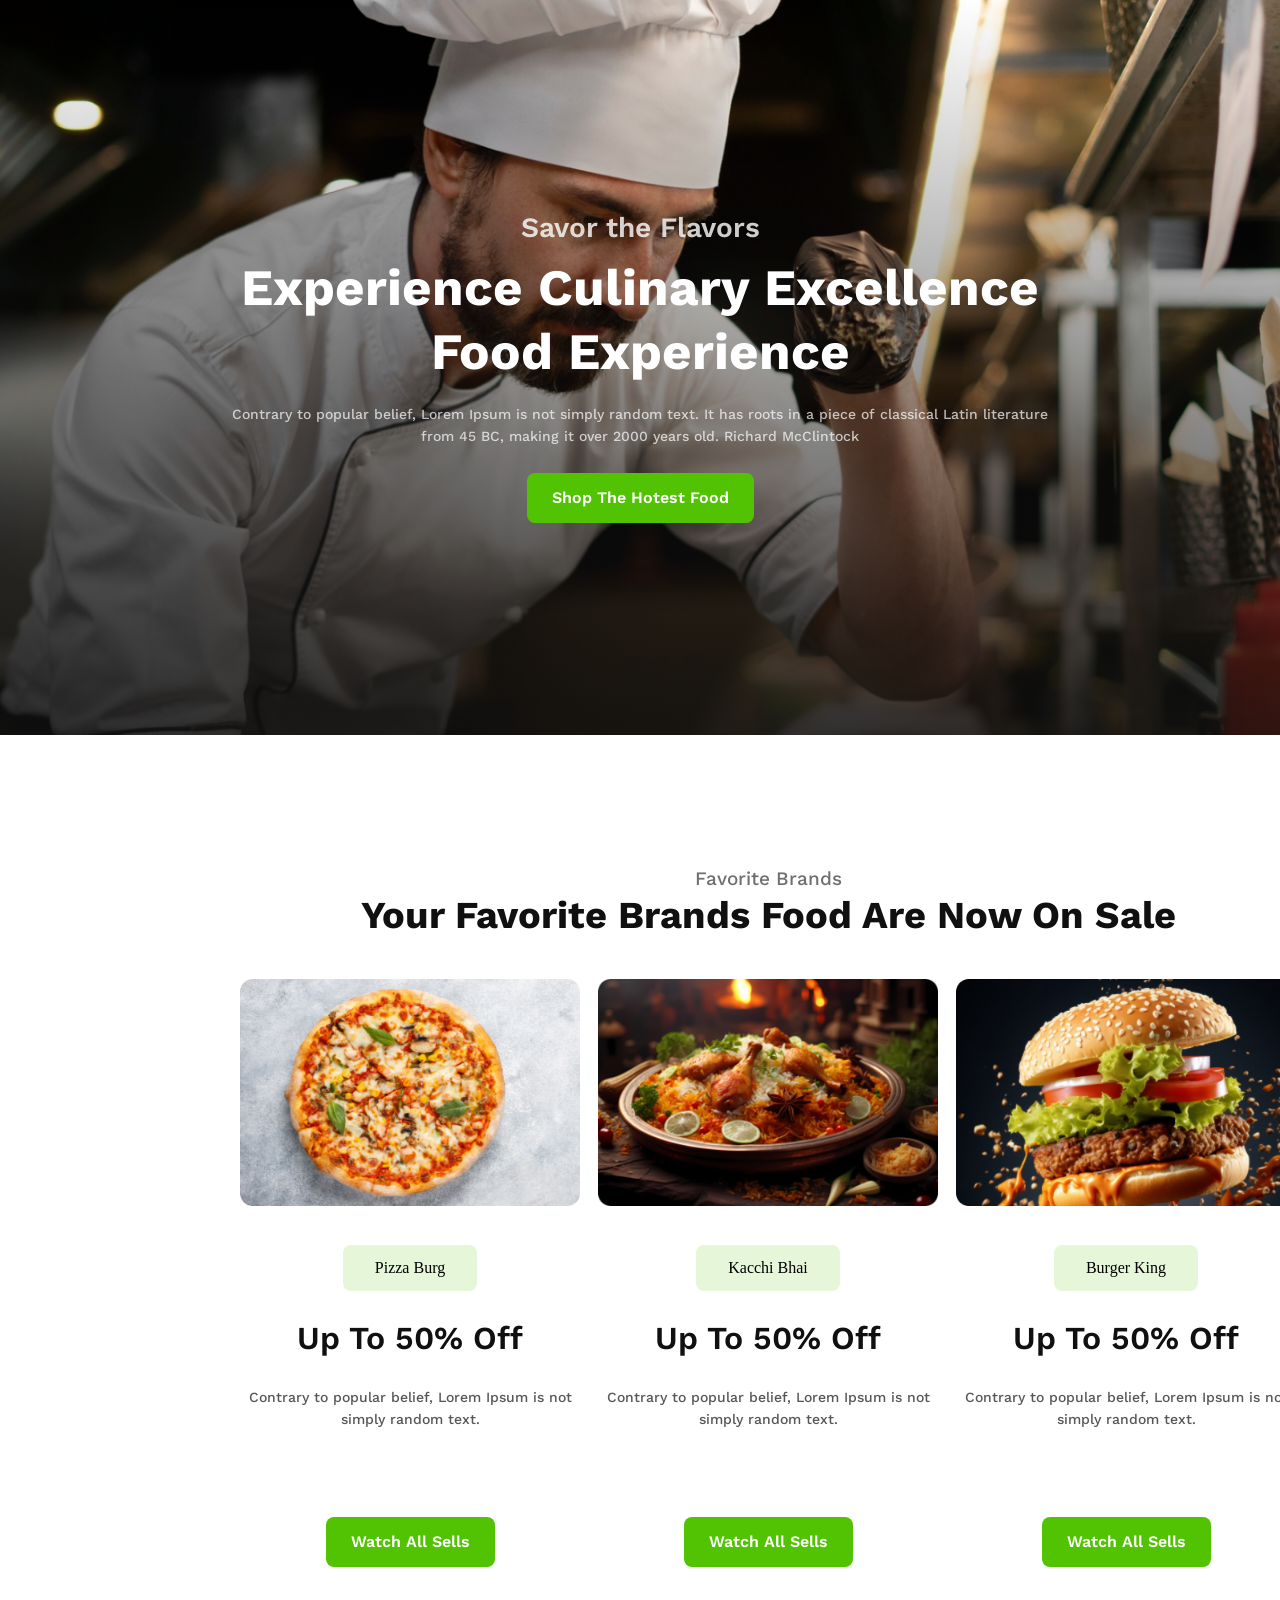
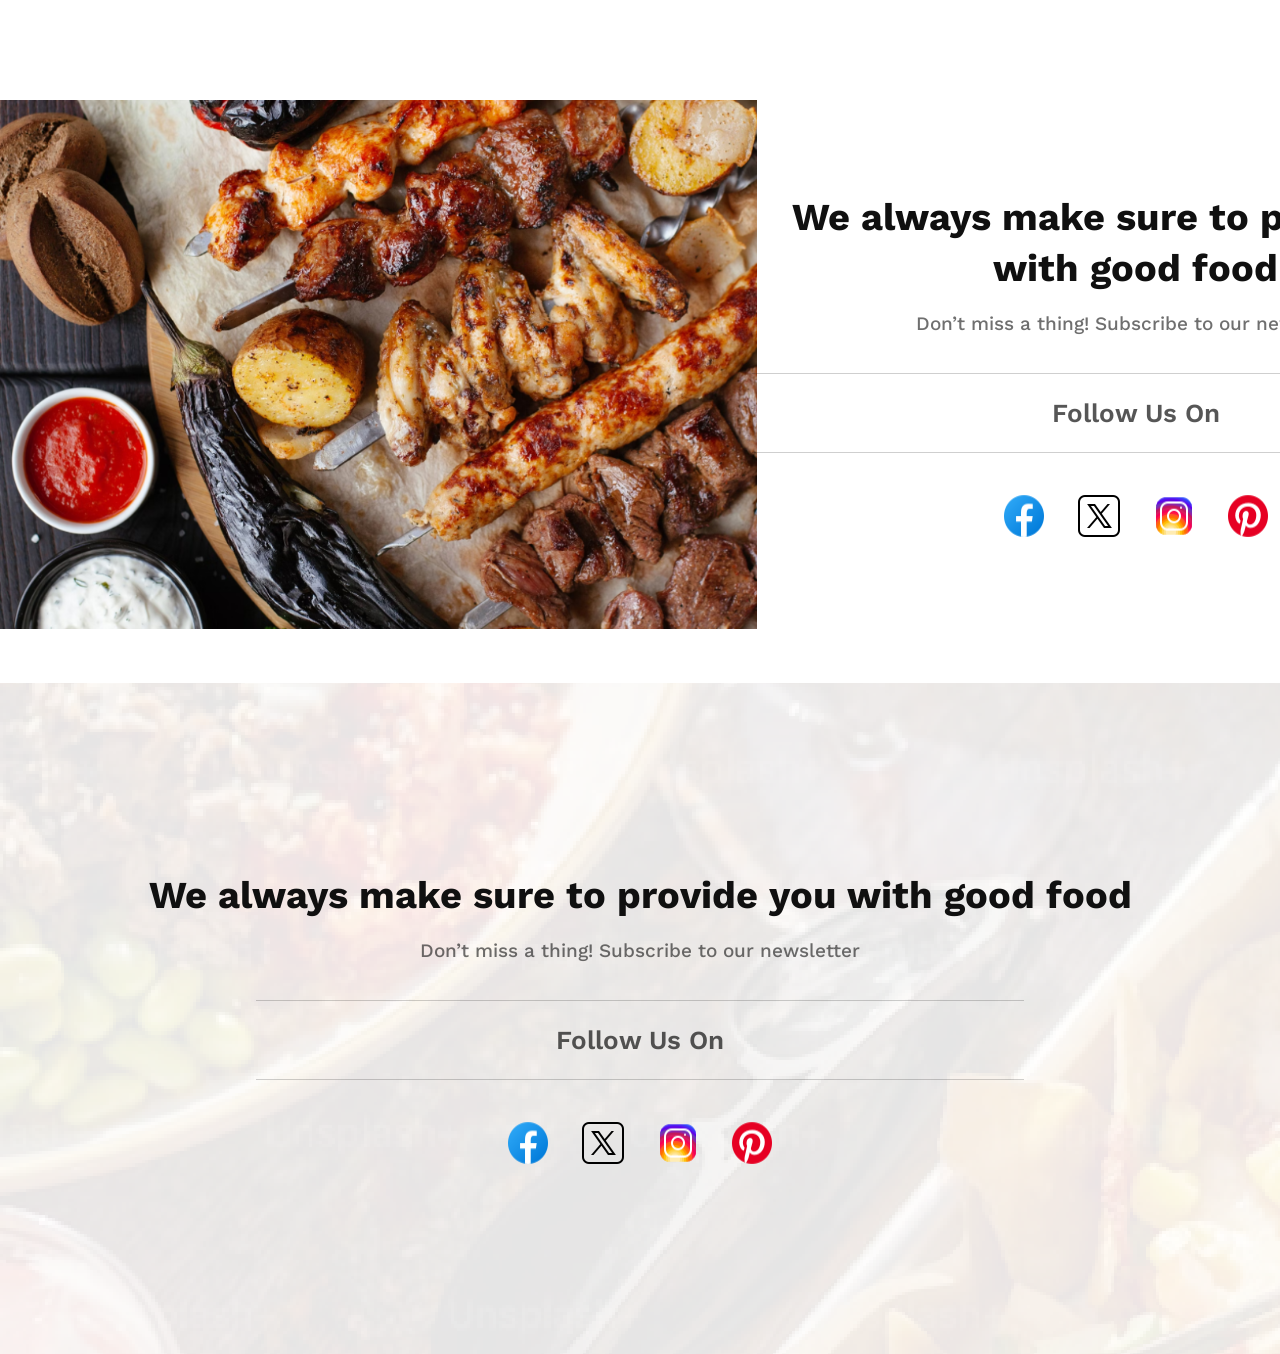
<file: index.html>
<!DOCTYPE html>
<html lang="en">

<head>
    <meta charset="UTF-8">
    <meta name="viewport" content="width=device-width, initial-scale=1.0">
    <title>Good-Food-Restaurent</title>
    <link rel="stylesheet" href="styles/style.css">
</head>

<body>
    <section id="hero">
        <div class="hero-content">
            <p class="subtitle">Savor the Flavors</p>
            <h2 class="title">Experience Culinary Excellence Food Experience</h2>
            <p class="description">
                Contrary to popular belief, Lorem Ipsum is not simply random text. It has roots in a piece of classical
                Latin literature from 45 BC, making it over 2000 years old. Richard McClintock
            </p>
            <div class="btn-container">
                <button class="btn">Shop The Hotest Food</button>
            </div>

        </div>
    </section>

    <section id="card-box">
        <div class="container">
            <div class="info">
                <p class="subtitle">Favorite Brands</p>
                <h2 class="title">Your Favorite Brands Food Are Now On Sale</h2>
            </div>

            <div class="card-container">
                <div class="card">
                    <div class="card-image">
                        <img src="assets/pizza.png" alt="pizza">
                    </div>
                    <div class="shop">
                        <span>Pizza Burg</span>
                    </div>
                    <h2 class="card-header">Up To 50% Off</h2>
                    <p class="card-footer">Contrary to popular belief, Lorem Ipsum is not simply random text.</p>
                    <button class="btn">Watch All Sells</button>
                </div>
                <div class="card">
                    <div class="card-image">
                        <img src="assets/biriyani.png" alt="kacchi">
                    </div>
                    <div class="shop">
                        <span>Kacchi Bhai</span>
                    </div>
                    <h2 class="card-header">Up To 50% Off</h2>
                    <p class="card-footer">Contrary to popular belief, Lorem Ipsum is not simply random text.</p>
                    <button class="btn">Watch All Sells</button>
                </div>
                <div class="card">
                    <div class="card-image">
                        <img src="assets/burger.png" alt="burger">
                    </div>
                    <div class="shop">
                        <span>Burger King</span>
                    </div>
                    <h2 class="card-header">Up To 50% Off</h2>
                    <p class="card-footer">Contrary to popular belief, Lorem Ipsum is not simply random text.</p>
                    <button class="btn">Watch All Sells</button>
                </div>
            </div>
        </div>
    </section>

    <section id="about-us">
        <div class="about-us-image">
            <img src="assets/foods.png" alt="foods image">
        </div>

        <div class="about-us-content">
            <div class="titles">
                <h2 class="about-us-title">We always make sure to provide you with good food</h2>
                <p class="about-us-subtitle">Don’t miss a thing! Subscribe to our newsletter</p>
            </div>

            <div class="follow-us">
                <p class="follow">Follow Us On</p>
            </div>
            <div class="social-media">
                <img src="assets/icons8-facebook-48.png" alt="Facebook" class="social-image">
                <img src="assets/icons8-x-50.png" alt="X" class="social-image">
                <img src="assets/icons8-instagram-48.png" alt="instagram" class="social-image">
                <img src="assets/icons8-pinterest-48.png" alt="Pinterest" class="social-image">
            </div>
        </div>

    </section>

    <section id="contact">
        <div class="contact-container">
            <div class="titles">
                <h2 class="about-us-title">We always make sure to provide you with good food</h2>
                <p class="about-us-subtitle">Don’t miss a thing! Subscribe to our newsletter</p>
            </div>

            <div class="follow-us">
                <p class="follow">Follow Us On</p>
            </div>
        </div>
        <div class="social-media">
            <img src="assets/icons8-facebook-48.png" alt="Facebook" class="social-image">
            <img src="assets/icons8-x-50.png" alt="X" class="social-image">
            <img src="assets/icons8-instagram-48.png" alt="instagram" class="social-image">
            <img src="assets/icons8-pinterest-48.png" alt="Pinterest" class="social-image">
        </div>
    </section>
</body>

</html>
</file>
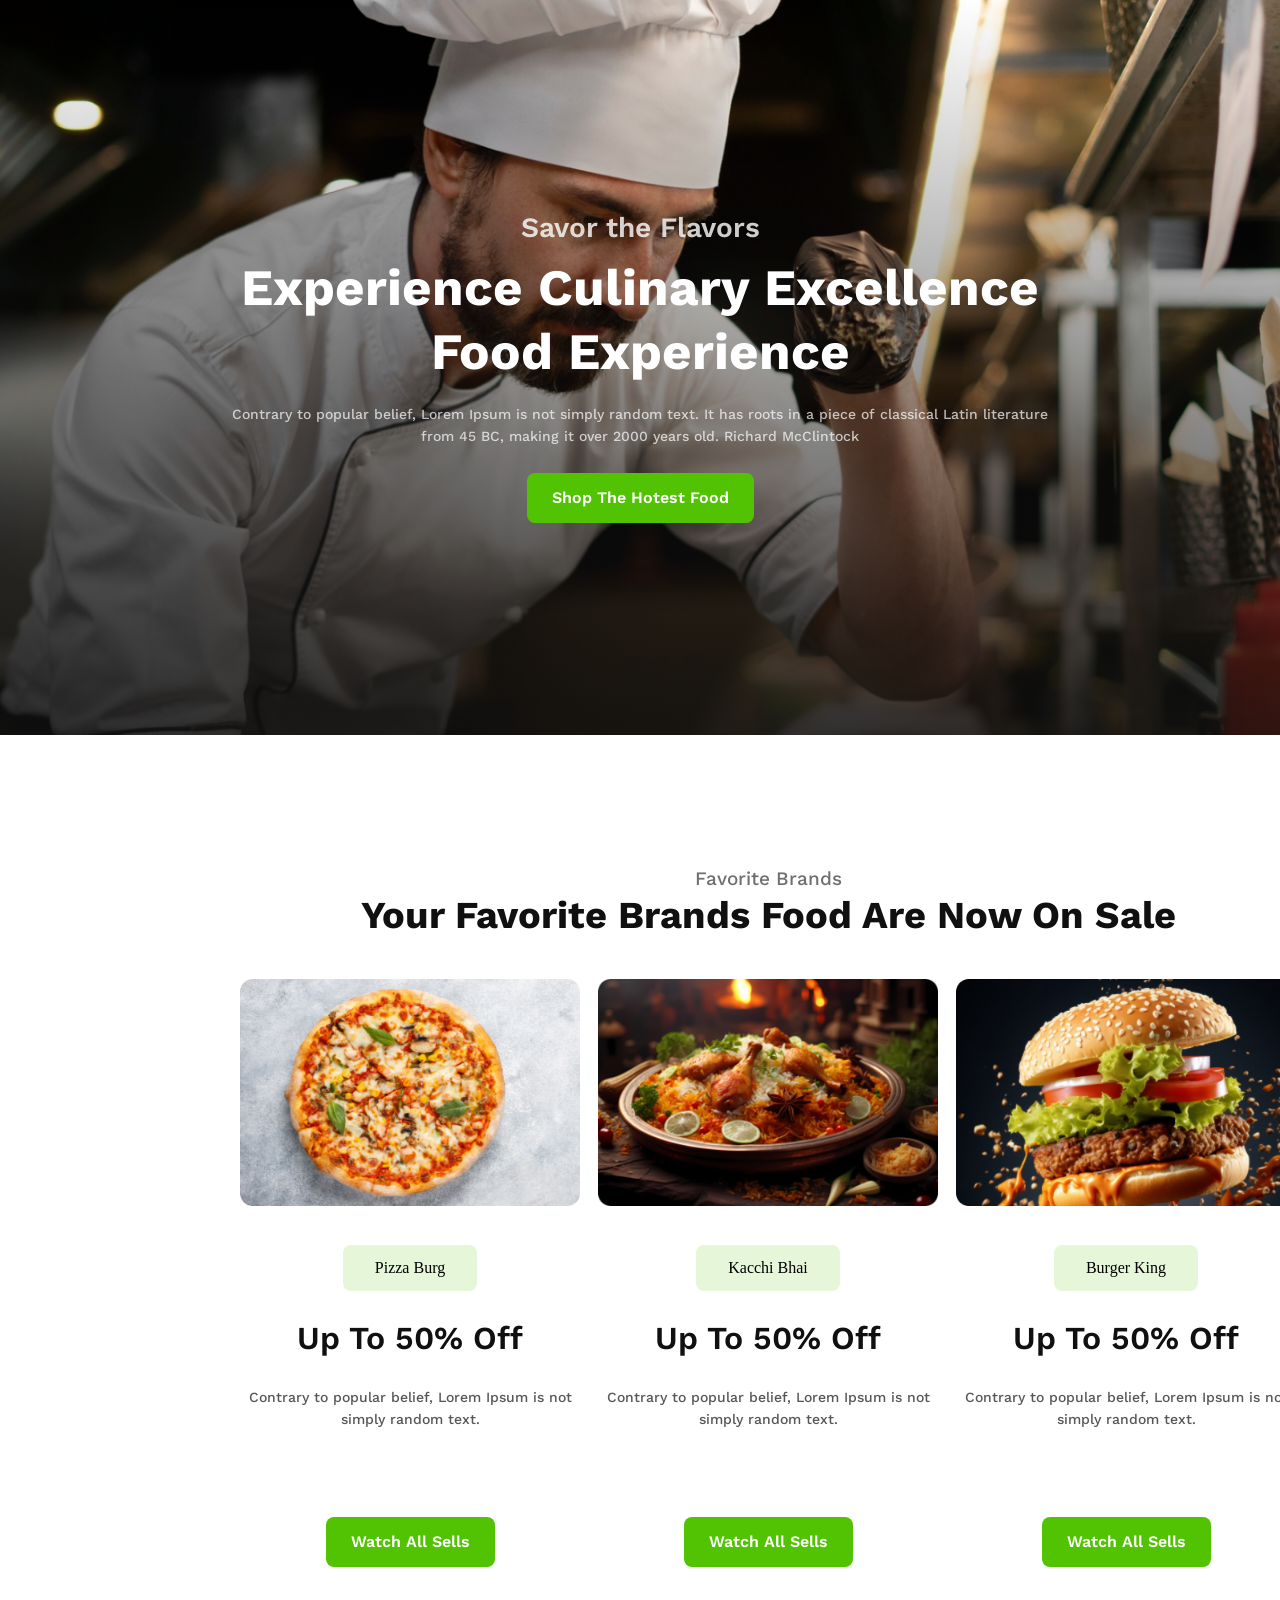
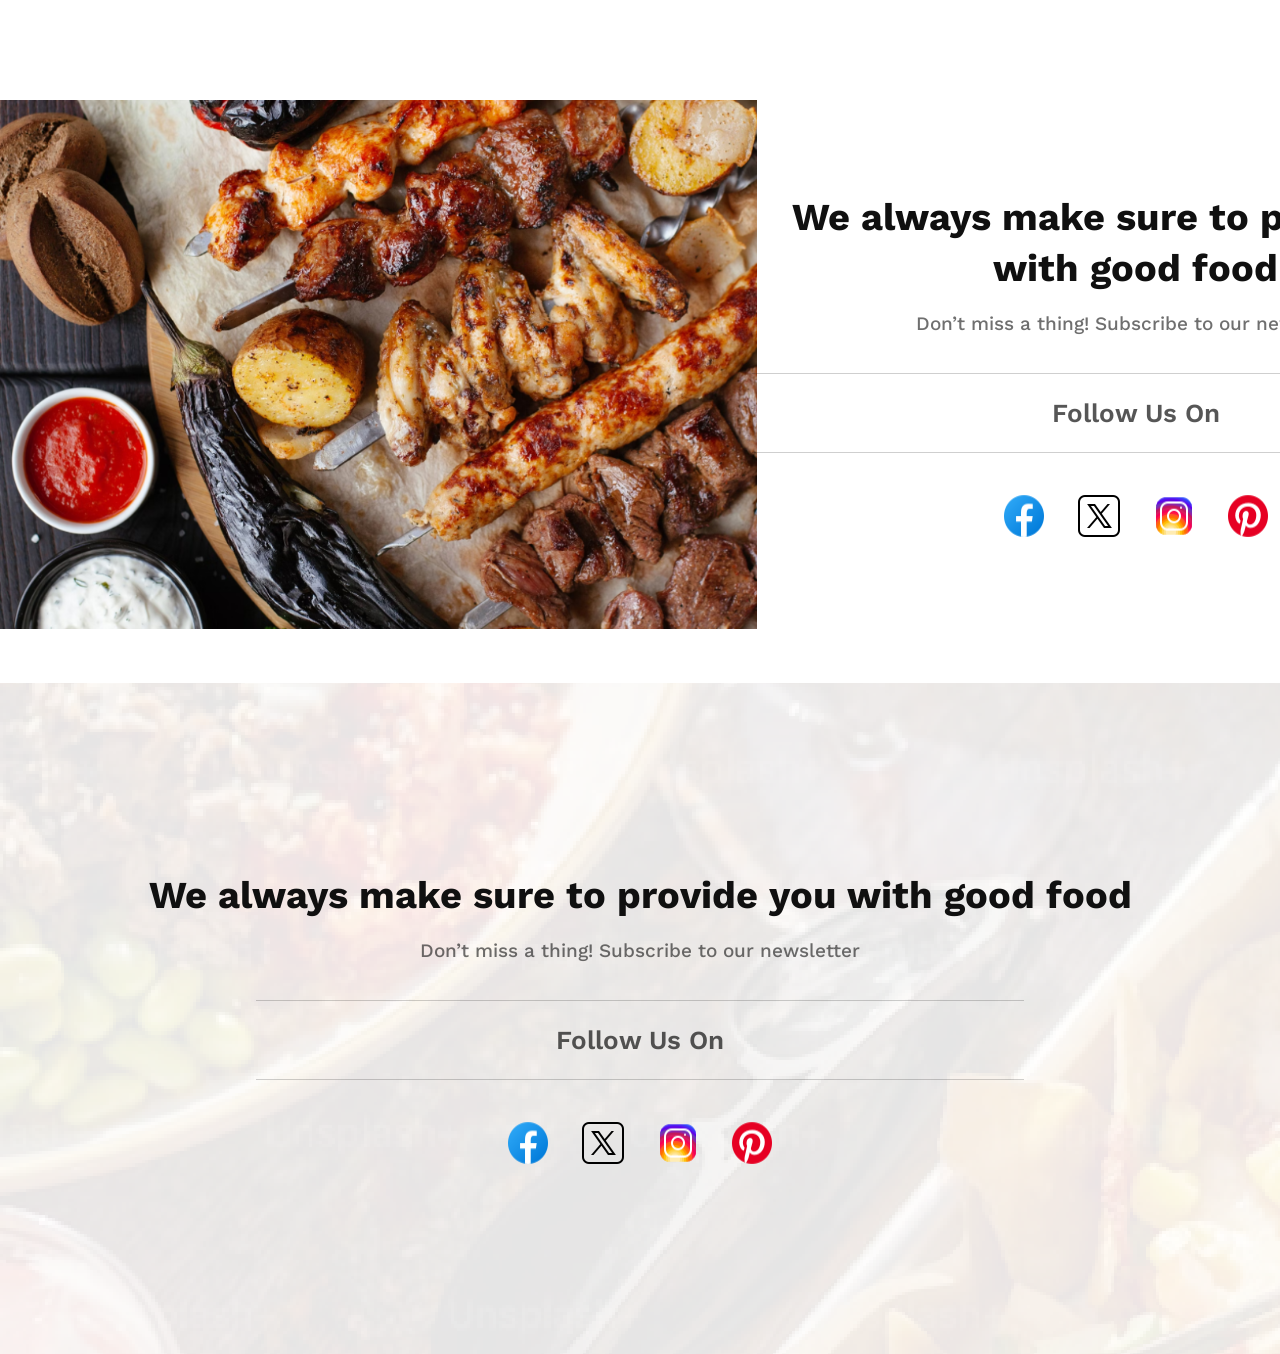
<file: restaurent.html>
<!DOCTYPE html>
<html lang="en">

<head>
    <meta charset="UTF-8">
    <meta name="viewport" content="width=device-width, initial-scale=1.0">
    <title>Good-Food-Restaurent</title>
    <link rel="stylesheet" href="styles/style.css">
</head>

<body>
    <section id="hero">
        <div class="hero-content">
            <p class="subtitle">Savor the Flavors</p>
            <h2 class="title">Experience Culinary Excellence Food Experience</h2>
            <p class="description">
                Contrary to popular belief, Lorem Ipsum is not simply random text. It has roots in a piece of classical
                Latin literature from 45 BC, making it over 2000 years old. Richard McClintock
            </p>
            <div class="btn-container">
                <button class="btn">Shop The Hotest Food</button>
            </div>

        </div>
    </section>

    <section id="card-box">
        <div class="container">
            <div class="info">
                <p class="subtitle">Favorite Brands</p>
                <h2 class="title">Your Favorite Brands Food Are Now On Sale</h2>
            </div>

            <div class="card-container">
                <div class="card">
                    <div class="card-image">
                        <img src="/assets/pizza.png" alt="pizza">
                    </div>
                    <div class="shop">
                        <span>Pizza Burg</span>
                    </div>
                    <h2 class="card-header">Up To 50% Off</h2>
                    <p class="card-footer">Contrary to popular belief, Lorem Ipsum is not simply random text.</p>
                    <button class="btn">Watch All Sells</button>
                </div>
                <div class="card">
                    <div class="card-image">
                        <img src="/assets/biriyani.png" alt="kacchi">
                    </div>
                    <div class="shop">
                        <span>Kacchi Bhai</span>
                    </div>
                    <h2 class="card-header">Up To 50% Off</h2>
                    <p class="card-footer">Contrary to popular belief, Lorem Ipsum is not simply random text.</p>
                    <button class="btn">Watch All Sells</button>
                </div>
                <div class="card">
                    <div class="card-image">
                        <img src="/assets/burger.png" alt="burger">
                    </div>
                    <div class="shop">
                        <span>Burger King</span>
                    </div>
                    <h2 class="card-header">Up To 50% Off</h2>
                    <p class="card-footer">Contrary to popular belief, Lorem Ipsum is not simply random text.</p>
                    <button class="btn">Watch All Sells</button>
                </div>
            </div>
        </div>
    </section>

    <section id="about-us">
        <div class="about-us-image">
            <img src="/assets/foods.png" alt="foods image">
        </div>

        <div class="about-us-content">
            <div class="titles">
                <h2 class="about-us-title">We always make sure to provide you with good food</h2>
                <p class="about-us-subtitle">Don’t miss a thing! Subscribe to our newsletter</p>
            </div>

            <div class="follow-us">
                <p class="follow">Follow Us On</p>
            </div>
            <div class="social-media">
                <img src="/assets/icons8-facebook-48.png" alt="Facebook" class="social-image">
                <img src="/assets/icons8-x-50.png" alt="X" class="social-image">
                <img src="/assets/icons8-instagram-48.png" alt="instagram" class="social-image">
                <img src="/assets/icons8-pinterest-48.png" alt="Pinterest" class="social-image">
            </div>
        </div>

    </section>

    <section id="contact">
        <div class="contact-container">
            <div class="titles">
                <h2 class="about-us-title">We always make sure to provide you with good food</h2>
                <p class="about-us-subtitle">Don’t miss a thing! Subscribe to our newsletter</p>
            </div>

            <div class="follow-us">
                <p class="follow">Follow Us On</p>
            </div>
        </div>
        <div class="social-media">
            <img src="/assets/icons8-facebook-48.png" alt="Facebook" class="social-image">
            <img src="/assets/icons8-x-50.png" alt="X" class="social-image">
            <img src="/assets/icons8-instagram-48.png" alt="instagram" class="social-image">
            <img src="/assets/icons8-pinterest-48.png" alt="Pinterest" class="social-image">
        </div>
    </section>
</body>

</html>
</file>
<file: styles/style.css>
@import url('https://fonts.googleapis.com/css2?family=Work+Sans:ital,wght@0,100..900;1,100..900&display=swap');

/* font-family: "Work Sans", serif; */
* {
    margin: 0;
    padding: 0;
}

.btn-container {
    text-align: center;
}

#hero {
    background: linear-gradient(0deg, rgb(16, 16, 16) -19.5%, rgba(16, 16, 16, 0) 100%), url("../assets/hero-bg.png");
    height: 735px;
    background-repeat: no-repeat;
    background-size: cover;
    background-position: center;
    display: flex;
    justify-content: center;
    align-items: center;
}

#hero .hero-content {
    width: 818px;

}

#hero .hero-content .subtitle {
    opacity: 0.8;
    color: rgb(255, 255, 255);
    font-family: Work Sans;
    font-size: 28px;
    font-weight: 600;
    line-height: 30px;
    letter-spacing: 0%;
    text-align: center;
    margin-bottom: 13px;
}

#hero .hero-content .title {
    color: rgb(255, 255, 255);
    font-family: Work Sans;
    font-size: 51px;
    font-weight: 700;
    line-height: 64px;
    letter-spacing: 0%;
    text-align: center;
    margin-bottom: 19px;
}

#hero .hero-content .description {
    opacity: 0.7;
    color: rgb(255, 255, 255);
    font-family: Work Sans;
    font-size: 14px;
    font-weight: 500;
    line-height: 22px;
    letter-spacing: 0%;
    text-align: center;

}

.btn {
    padding: 16px 25px 16px 25px;
    color: rgb(255, 255, 255);
    font-family: Work Sans;
    font-size: 16px;
    font-weight: 600;
    line-height: 18px;
    letter-spacing: 0%;
    text-align: center;
    border-radius: 8px;
    background: rgb(82, 195, 3);
    border: none;
    margin-top: 26px;
    cursor: pointer;
}

#card-box {
    display: flex;
    justify-content: center;
    width: 1056px;
    /* height: 696px; */
    margin: 133px 240px;
    /* background-color: antiquewhite; */

}

/* .container .info {
    width: 552px;
    display: flex;
    flex-direction: column;
    justify-content: center;
    align-items: center;

} */



#card-box .subtitle {
    opacity: 0.6;
    color: rgb(16, 16, 16);
    font-family: Work Sans;
    font-size: 19px;
    font-weight: 500;
    line-height: 22px;
    letter-spacing: 0%;
    text-align: center;
}

#card-box .title {
    color: rgb(16, 16, 16);
    font-family: Work Sans;
    font-size: 38px;
    font-weight: 700;
    line-height: 51px;
    letter-spacing: 0%;
    text-align: center;
}

.card-container {
    margin-top: 38px;
    display: flex;
    gap: 19px;
    justify-content: space-between;

}

.card {
    max-width: 339px;
    display: flex;
    flex-direction: column;
    gap: 10px;
    justify-content: center;
    align-items: center;

}

.card .card-image {
    width: 340px;


}

.card .card-image img {
    width: 100%;
}

.card .shop {
    margin-top: 25px;
    margin-bottom: 19px;
    padding: 14px 32px 14px 32px;
    border-radius: 8px;
    background: rgba(82, 195, 3, 0.15);
}

.card-header {
    color: rgb(16, 16, 16);
    font-family: Work Sans;
    font-size: 32px;
    font-weight: 600;
    line-height: 37px;
    letter-spacing: 0%;
    text-align: center;
}

.card-footer {
    margin-bottom: 51px;
    margin-top: 19px;
    opacity: 0.7;
    color: rgb(16, 16, 16);
    font-family: Work Sans;
    font-size: 14px;
    font-weight: 500;
    line-height: 22px;
    letter-spacing: 0%;
    text-align: center;

}

#about-us {
    margin: 0;
    width: 1514px;
    display: flex;
    justify-content: center;
    align-items: center;
    /* background-color: antiquewhite; */

}

#about-us .about-us-image {
    width: 757px;
}

#about-us .about-us-image img {
    width: 100%;
    height: 100%;
}

#about-us .about-us-content {
    width: 757px;
    display: flex;
    flex-direction: column;
    justify-content: center;
    align-items: center;

}

.titles {
    display: flex;
    flex-direction: column;
    gap: 19px;
}

.about-us-title {
    color: rgb(16, 16, 16);
    font-family: Work Sans;
    font-size: 38px;
    font-weight: 700;
    line-height: 51px;
    letter-spacing: 0%;
    text-align: center;
}

.about-us-subtitle {
    opacity: 0.6;
    color: rgb(16, 16, 16);
    font-family: Work Sans;
    font-size: 19px;
    font-weight: 500;
    line-height: 22px;
    letter-spacing: 0%;
    text-align: center;
}

.follow {
    opacity: 0.7;
    color: rgb(16, 16, 16);
    font-family: Work Sans;
    font-size: 26px;
    font-weight: 600;
    line-height: 30px;
    letter-spacing: 0%;
    text-align: center;
}

.follow-us {
    width: 768px;
    box-sizing: border-box;
    border-bottom: 1px solid rgba(16, 16, 16, 0.2);
    border-top: 1px solid rgba(16, 16, 16, 0.2);
    margin: 38px 0px;
}

.follow-us .follow {
    padding: 24px 8px 24px 8px;
}

.social-media {
    display: flex;
    gap: 26px;
}

#contact {
    margin-top: 50px;
    height: 671px;
    background-image: url('../assets/image 2.png');
    /* C:\Users\faysa\OneDrive\Desktop\webDev\ui-projects-ph\food-restaurent\assets\image 2.png */
    background-color: rgba(255, 255, 255, 0.9);
    background-size: cover;
    display: flex;
    flex-direction: column;
    justify-content: center;
    align-items: center;
    
}

#contact .contact-container{
    width: 1056px;
    display: flex;
    flex-direction: column;
    justify-content: center;
    align-items: center;
}

#contact .follow-us{
    text-align: center;
}
</file>
